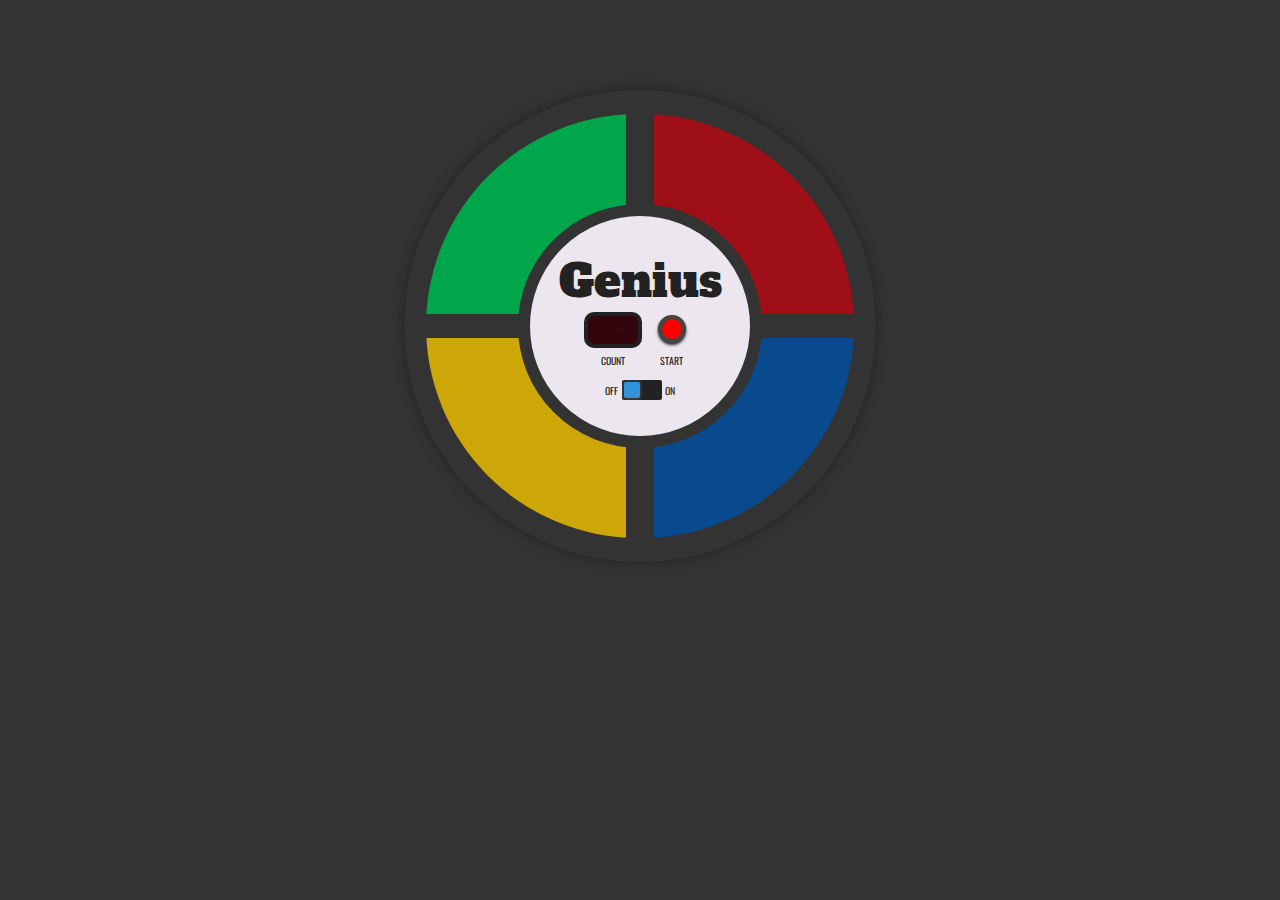
<file: app_game/index.html>
<!doctype html>
<html lang="en">
<head>
    <meta charset="utf-8">
    <title>TCS · 2020/01</title>

    <!-- Custom styles for this template -->
    <link href="css/style.css" rel="stylesheet">
</head>
<body class="text-center">
    <div class="wrap">
        <div class="wrap-in">
            <div class="rw">
                <div class="t-l inline push green unclickable" id='3' ></div>
                <div class="t-r inline push red but unclickable" id='2'></div>
            </div>
            <div class="rw">
                <div class="b-l inline push yellow unclickable" id='1'></div>
                <div class="b-r inline push blue but unclickable" id='0'></div>
            </div>
        </div>
        <div class="center">
        <h1 class="brand">Genius</h1>
        <div class="rw">
            <div class="display inline">
                <h1 class="count led-off">--</h1>
                <h3 class="label">COUNT</h3>
            </div>
            <div class="btn-box inline">
                <div class="round-btn full-red but clickable" id="start"></div>
                <h3 class="label">START</h3>
            </div>
<!--            <div class="btn-box inline">-->
<!--                <div class="round-btn but clickable" id="mode"></div>-->
<!--                <h3 class="label">STRICT</h3>-->
<!--                <div class="led" id="mode-led"></div>-->
<!--            </div>-->
        </div>
        <div class="rw bot">
            <h3 class="label inline">OFF</h3>
            <div class="sw-slot inline">
                <div class="switch" id="pwr-sw"></div>
            </div>
            <h3 class="label inline">ON</h3>
        </div>
    </div>
    </div>
    <script src="../js/jquery.min.js"></script>
    <script src="js/genius.js"></script>
</body>
</html>
</file>
<file: app_game/css/style.css>
@import url('https://fonts.googleapis.com/css?family=Alfa+Slab+One|VT323|Oswald');

/* Basic Reset */
html, body, div, span, applet, object, iframe,
h1, h2, h3, h4, h5, h6, p, blockquote, pre,
a, abbr, acronym, address, big, cite, code,
del, dfn, em, img, ins, kbd, q, s, samp,
small, strike, strong, sub, sup, tt, var,
b, u, i, center,
dl, dt, dd, ol, ul, li,
fieldset, form, label, legend,
table, caption, tbody, tfoot, thead, tr, th, td,
article, aside, canvas, details, embed,
figure, figcaption, footer, header, hgroup,
menu, nav, output, ruby, section, summary,
time, mark, audio, video {
    margin: 0;
    padding: 0;
    border: 0;
    font-size: 100%;
    font: inherit;
    vertical-align: baseline;

    /* Disable mouse selection */
    -webkit-user-select: none; /* Chrome/Safari */
    -moz-user-select: none; /* Firefox */
    -ms-user-select: none; /* IE10+ */

    /* Rules below not implemented in browsers yet */
    -o-user-select: none;
    user-select: none;
}

html{
    font-size: 14px;
    background-color: #333;
}
.inline{
    display: inline-block;
}

.push{
    position  : relative;
    width:200px;
    height:200px;
    background-color : grey;
    border: 12px solid #333;
}

.rw{
    margin-bottom:-4px;
}

.b-r{
    border-bottom-right-radius : 100%;
}

.b-l{
    border-bottom-left-radius : 100%;
}

.t-l{
    border-top-left-radius : 100%;
}

.t-r{
    border-top-right-radius : 100%;
}

.wrap{
    width: 472px;
    height:472px;
    border-radius:100%;
    position: relative;
    text-align: center;
    margin:auto;
    background-color:#333;
    top:10vh;
    box-shadow: 0px 0px 12px #222;
}

.wrap-in{
    position: relative;
    top:12px;
}
.center{
    width:220px;
    height:220px;
    position : absolute;
    border-radius:100%;
    top:50%;
    left:50%;
    margin: -122px 0 0  -122px;
    background-color:#ECE7EE;
    border: 12px solid #333;
}

.brand{
    font-family: 'Alfa Slab One', cursive;
    color : #222;
    font-size: 3.2em;
    margin-top : 35px;
}

.brand .small{
    font-size : 0.3em;
    position : relative;
    top : -20px;
}

.count{
    font-family: 'VT323', monospace;
    color : #DC0D29;
    padding : 0px;
    font-size : 2em;
    width : 50px;
    background-color: #32050C;
    position:relative;
    border : 4px solid #222;
    border-radius : 10px;
    margin:auto;
}

.round-btn{
    width : 20px;
    height : 20px;
    position: relative;
    background-color : yellow;
    border-radius : 100%;
    border : 4px solid #444;
    box-shadow : 0px 2px 3px #222;
    margin:auto;
    top : -5px;
}

.round-btn:active{
    box-shadow : 0 1px 1px #292929;
    top : -4px;
}

.clickable{
    pointer-events : auto;
    cursor:pointer;
}

.unclickable{
    pointer-events:none;
}

.led{
    width:6px;
    height:6px;
    background-color: #32050C;
    border-radius : 100%;
    position: absolute;
    left:0;
    right: 0;
    margin : auto;
    border: 2px solid #222;
    top: -18px;
}

.led-on{
    background-color:#DC0D29;
}

.led-off{
    color:#430710;
}

.label{
    color : #222;
    font-family : 'Oswald',Arial,sans;
    font-size:0.7em;
    margin-top:5px;
    text-align:center;
}

.display{
    width : 60px;
    position:relative;
    text-align:center;
}

.btn-box{
    width : 50px;
    position:relative;
}

.sw-slot{
    height:20px;
    width:40px;
    background-color : #222;
    position:relative;
    top:5px;
    border-radius:2px;
    cursor: pointer;
}

.switch{
    height:16px;
    width: 16px;
    border-radius:4px;
    background-color : #3193DE;
    position:relative;
    border : 2px solid #333;
}

.sw-on{
    left:20px;
}
.rw.bot{
    margin-top: 10px;
}
.full-red{
    background-color : #FC0102;
}
.red{
    background-color : #9f0f17;
}

.green{
    background-color : #00a74a;
}

.yellow{
    background-color : #cca707;
}

.blue{
    background-color : #094a8f;
}

.yellow.light{
    background-color : #fed93f;
}

.blue.light{
    background-color : #1c8cff;
}

.red.light{
    background-color : #ff4c4c;
}

.green.light{
    background-color : #13ff7c;
}

/* Scaling for Mobile */
@media screen and (max-width: 500px){

    .wrap {
        top: 40px;

        -moz-transform: scale(0.6);
        -ms-transform: scale(0.6);
        -o-transform: scale(0.6);
        -webkit-transform: scale(0.6);
        transform: scale(0.6);

        -o-transform-origin: 0 0;
        -ms-transform-origin: 0 0;
        -webkit-transform-origin: 0 0;
        -moz-transform-origin: 0 0;
        transform-origin: 0 0;

        left: 50%;
        margin-left: -142px;
    }
}
</file>
